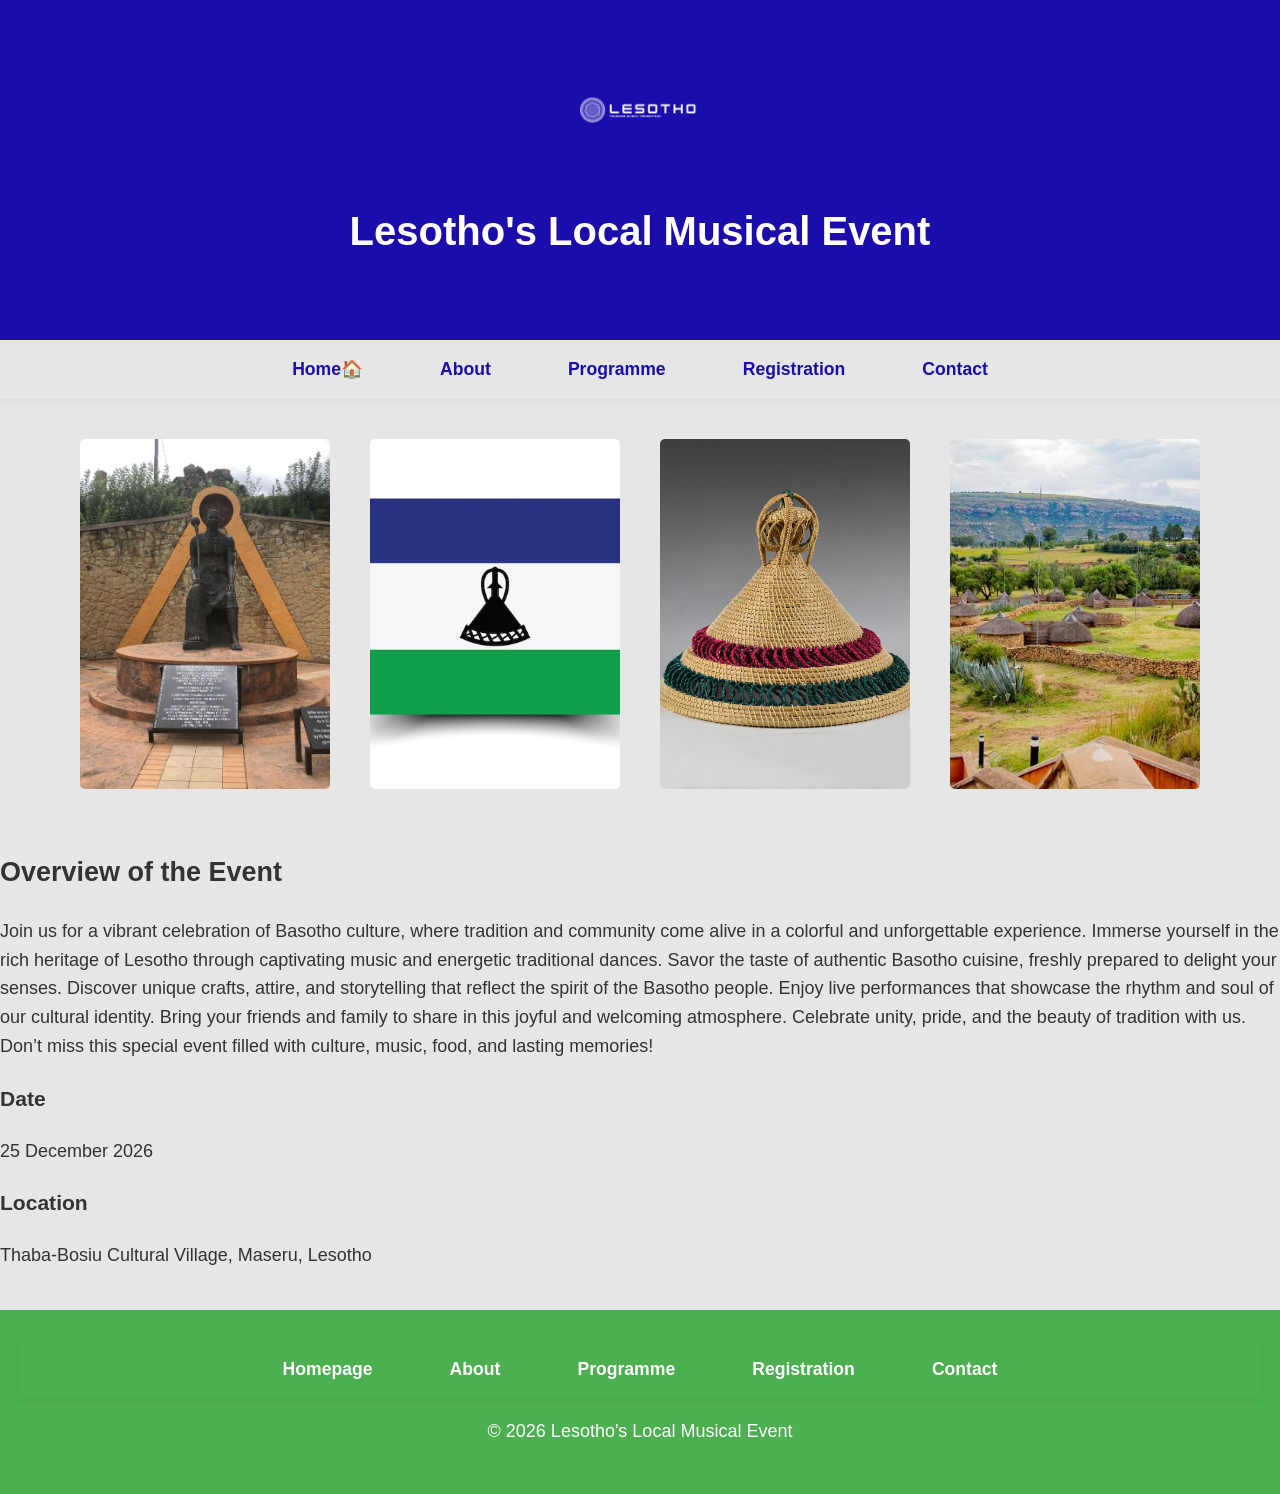
<file: index.html>
<!DOCTYPE html>
<html lang="en">
<head>
    <meta charset="UTF-8">
    <meta name="viewport" content="width=device-width, initial-scale=1.0">
    <title>Lesotho Local Musical Event</title>
    <link rel="stylesheet" href="style.css">
</head>

<body>

<header>
    <section id="header">
        <div class="logo">
            <img src="./Images/logo.png" alt="Event Logo">
        </div>
        <h1>Lesotho's Local Musical Event</h1>
    </section>
</header>

<nav>
    <a href="index.html">Home🏠</a>
    <a href="About.html">About</a>
    <a href="Programme.html">Programme</a>
    <a href="Tickets.html">Registration</a>
    <a href="Contact.html">Contact</a>
</nav>

<main>
<div class="image-row">
    <img src="./Images/a801dd35-fe31-4ff9-bc0f-7deb6551ac971f97dff01c0bfcaf2a_4483DB75-6DC2-4338-8EF1-3C2FB5BDCA9B.jpg" alt="Lesotho Culture">
    <img src="./Images/lesotho-flag-official-colors-proportion-digital-vector-illustration_1143296-1109.jpg" alt="Lesotho Flag">
    <img src="./Images/il_fullxfull.7100254421_k05c.jpg" alt="Basotho Hat">
    <img src="./Images/images.jpeg" alt="Basotho Village">
</div>
    <h2>Overview of the Event</h2>
    <p>Join us for a vibrant celebration of Basotho culture, where tradition and community come alive in a colorful and unforgettable experience. Immerse yourself in the rich heritage of Lesotho through captivating music and energetic traditional dances. Savor the taste of authentic Basotho cuisine, freshly prepared to delight your senses. Discover unique crafts, attire, and storytelling that reflect the spirit of the Basotho people. Enjoy live performances that showcase the rhythm and soul of our cultural identity. Bring your friends and family to share in this joyful and welcoming atmosphere. Celebrate unity, pride, and the beauty of tradition with us. Don’t miss this special event filled with culture, music, food, and lasting memories!
    </p>

    <h3>Date</h3>
    <p>25 December 2026</p>

    <h3>Location</h3>
    <p>Thaba-Bosiu Cultural Village, Maseru, Lesotho</p>
</main>

<footer>
    <nav>
        <a href="index.html">Homepage</a>
        <a href="About.html">About</a>
        <a href="Programme.html">Programme</a>
        <a href="Tickets.html">Registration</a>
        <a href="Contact.html">Contact</a>
    </nav>
    <p>&copy; 2026 Lesotho's Local Musical Event</p>
</footer>

</body>
</html>
</file>
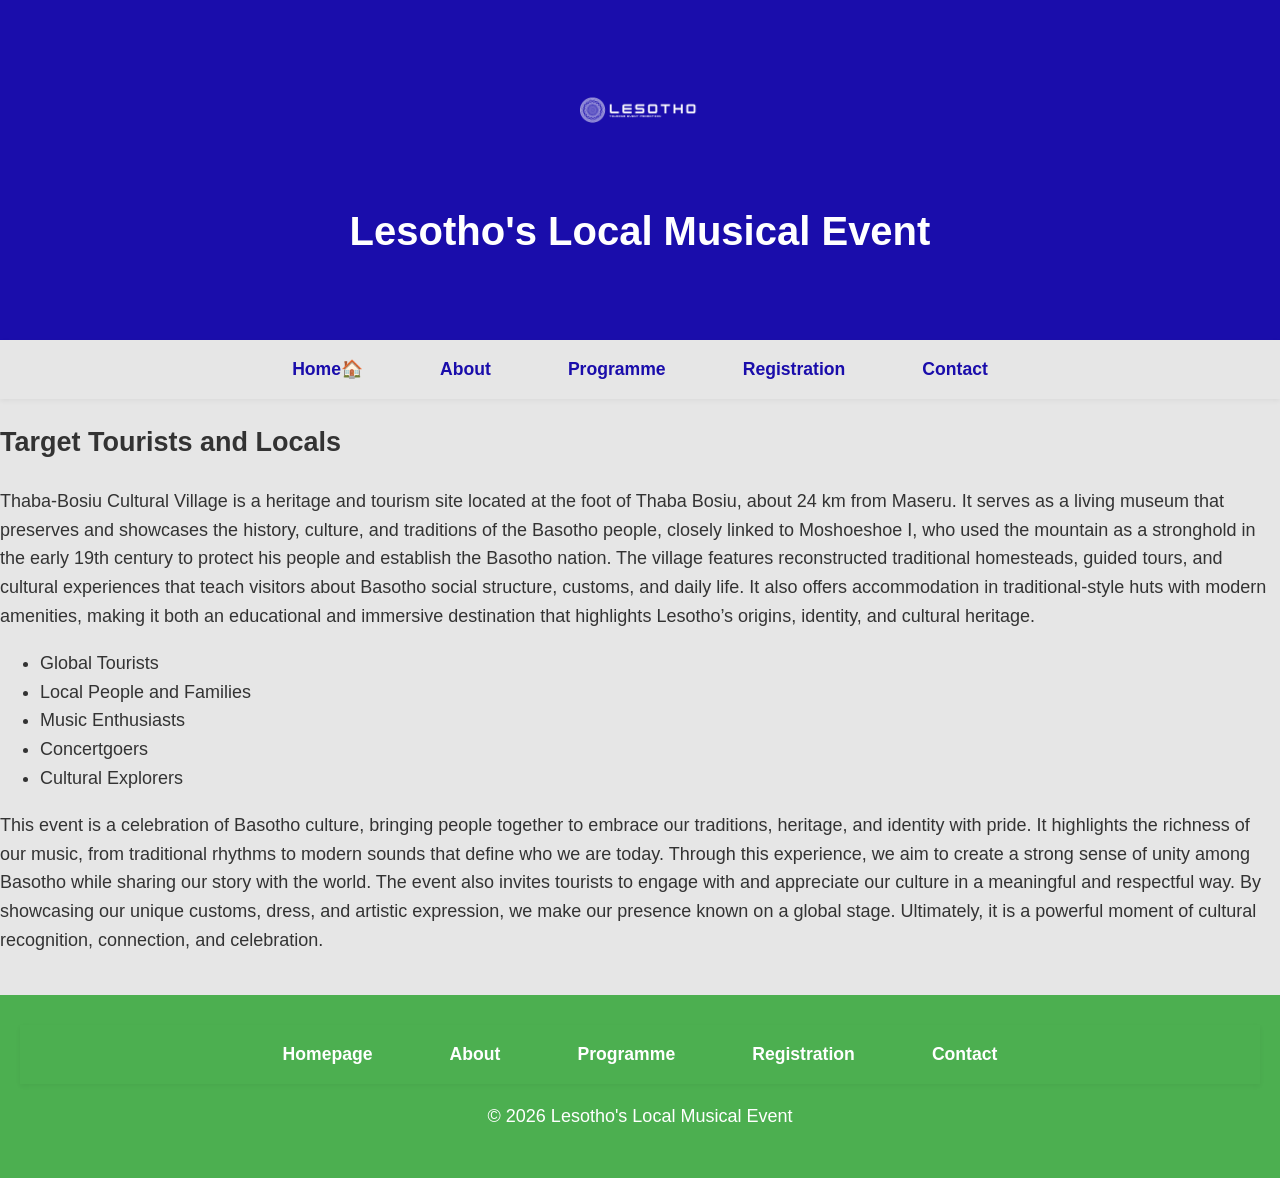
<file: About.html>
<!DOCTYPE html>
<html lang="en">
<head>
    <meta charset="UTF-8">
    <meta name="viewport" content="width=device-width, initial-scale=1.0">
    <title>About the Event</title>
    <link rel="stylesheet" href="style.css">
</head>

<body>

<header>
    <section id="header">
        <div class="logo">
            <img src="./Images/logo.png" alt="Event Logo">
        </div>
        <h1>Lesotho's Local Musical Event</h1>
    </section>
</header>

<nav>
    <a href="index.html">Home🏠</a>
    <a href="About.html">About</a>
    <a href="Programme.html">Programme</a>
    <a href="Tickets.html">Registration</a>
    <a href="Contact.html">Contact</a>
</nav>

<main>
    <h2>Target Tourists and Locals</h2>

    <p>Thaba-Bosiu Cultural Village is a heritage and tourism site located at the foot of Thaba Bosiu, about 24 km from Maseru. It serves as a living museum that preserves and showcases the history, culture, and traditions of the Basotho people, closely linked to Moshoeshoe I, who used the mountain as a stronghold in the early 19th century to protect his people and establish the Basotho nation. The village features reconstructed traditional homesteads, guided tours, and cultural experiences that teach visitors about Basotho social structure, customs, and daily life. It also offers accommodation in traditional-style huts with modern amenities, making it both an educational and immersive destination that highlights Lesotho’s origins, identity, and cultural heritage.
</p>

    <ul>
        <li>Global Tourists</li>
        <li>Local People and Families</li>
        <li>Music Enthusiasts</li>
        <li>Concertgoers</li>
        <li>Cultural Explorers</li>
    </ul>

    <p>This event is a celebration of Basotho culture, bringing people together to embrace our traditions, heritage, and identity with pride. It highlights the richness of our music, from traditional rhythms to modern sounds that define who we are today. Through this experience, we aim to create a strong sense of unity among Basotho while sharing our story with the world. The event also invites tourists to engage with and appreciate our culture in a meaningful and respectful way. By showcasing our unique customs, dress, and artistic expression, we make our presence known on a global stage. Ultimately, it is a powerful moment of cultural recognition, connection, and celebration.
</p>
</main>

<footer>
    <nav>
        <a href="index.html">Homepage</a>
        <a href="About.html">About</a>
        <a href="Programme.html">Programme</a>
        <a href="Tickets.html">Registration</a>
        <a href="Contact.html">Contact</a>
    </nav>
    <p>&copy; 2026 Lesotho's Local Musical Event</p>
</footer>

</body>
</html>
</file>
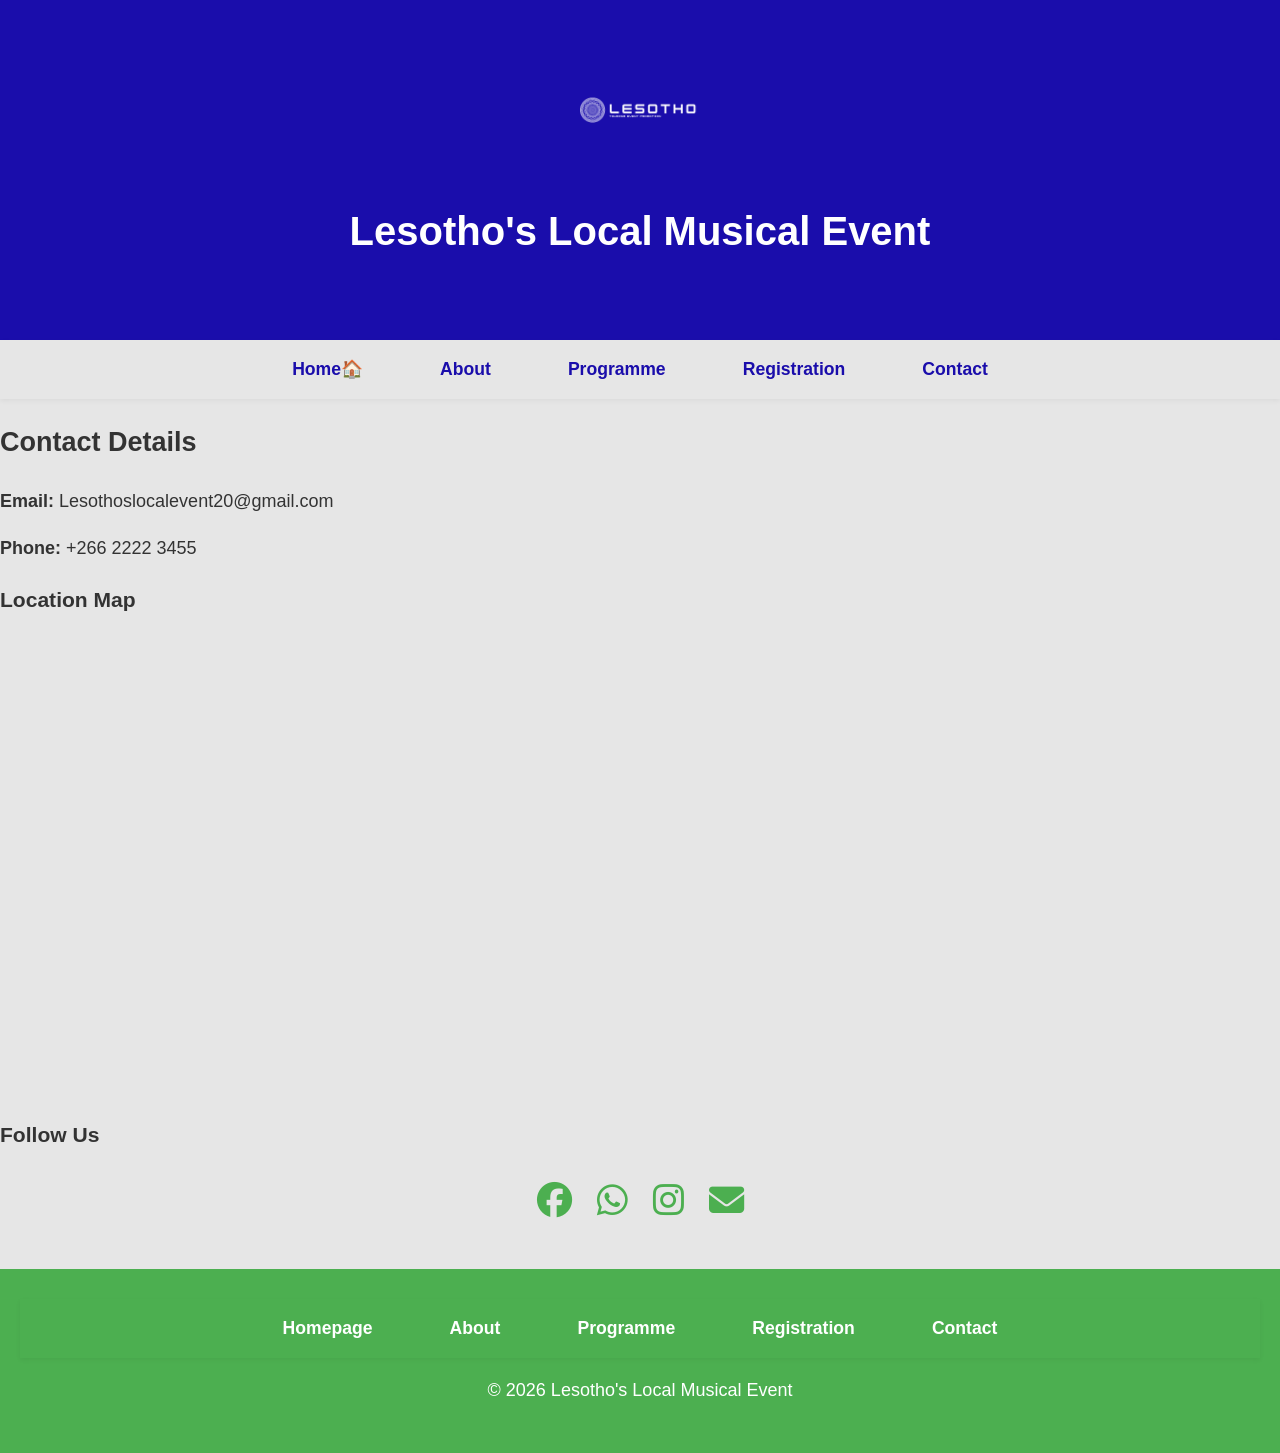
<file: Contact.html>
<!DOCTYPE html>
<html lang="en">
<head>
    <meta charset="UTF-8">
    <meta name="viewport" content="width=device-width, initial-scale=1.0">
    <title>Contact Us</title>
    <link rel="stylesheet" href="style.css">
    <!-- Font Awesome for icons -->
    <link rel="stylesheet" href="https://cdnjs.cloudflare.com/ajax/libs/font-awesome/6.5.0/css/all.min.css">
</head>

<body>

<header>
    <section id="header">
        <div class="logo">
            <img src="./Images/logo.png" alt="Event Logo">
        </div>
        <h1>Lesotho's Local Musical Event</h1>
    </section>
</header>

<nav>
    <a href="index.html">Home🏠</a>
    <a href="About.html">About</a>
    <a href="Programme.html">Programme</a>
    <a href="Tickets.html">Registration</a>
    <a href="Contact.html">Contact</a>
</nav>

<main>
    <h2>Contact Details</h2>

    <p><strong>Email:</strong> Lesothoslocalevent20@gmail.com</p>
    <p><strong>Phone:</strong> +266 2222 3455</p>

    <h3>Location Map</h3>
 <iframe 
    src="https://www.google.com/maps/embed?pb=!1m14!1m8!1m3!1d3477.8183910695243!2d27.6612558!3d-29.3463177!3m2!1i1024!2i768!4f13.1!3m3!1m2!1s0x1e8c4c66d6f573b5%3A0xe0867a347d9df645!2sThaba%20Bosiu%20Cultural%20Village!5e0!3m2!1sen!2sls!4v1776005955149!5m2!1sen!2sls" width="600" height="450" style="border:0;" allowfullscreen="" loading="lazy" referrerpolicy="no-referrer-when-downgrade"
    width="100%"
    height="400"
    style="border:0; border-radius:12px;"
    allowfullscreen=""
    loading="lazy"
    title="Thaba Bosiu cultural Villaage Lesotho Map">
 </iframe>
    <h3>Follow Us</h3>

    <div class="social-icons">
        <a href="https://www.facebook.com" target="_blank">
            <i class="fab fa-facebook"></i>
        </a>

        <a href="https://wa.me/26622223455" target="_blank">
            <i class="fab fa-whatsapp"></i>
        </a>

        <a href="https://www.instagram.com" target="_blank">
            <i class="fab fa-instagram"></i>
        </a>

        <a href="mailto:Lesothoslocalevent20@gmail.com">
            <i class="fas fa-envelope"></i>
        </a>
    </div>

</main>

<footer>
    <nav>
        <a href="index.html">Homepage</a>
        <a href="About.html">About</a>
        <a href="Programme.html">Programme</a>
        <a href="Tickets.html">Registration</a>
        <a href="Contact.html">Contact</a>
    </nav>
    <p>&copy; 2026 Lesotho's Local Musical Event</p>
</footer>

</body>
</html>
</file>
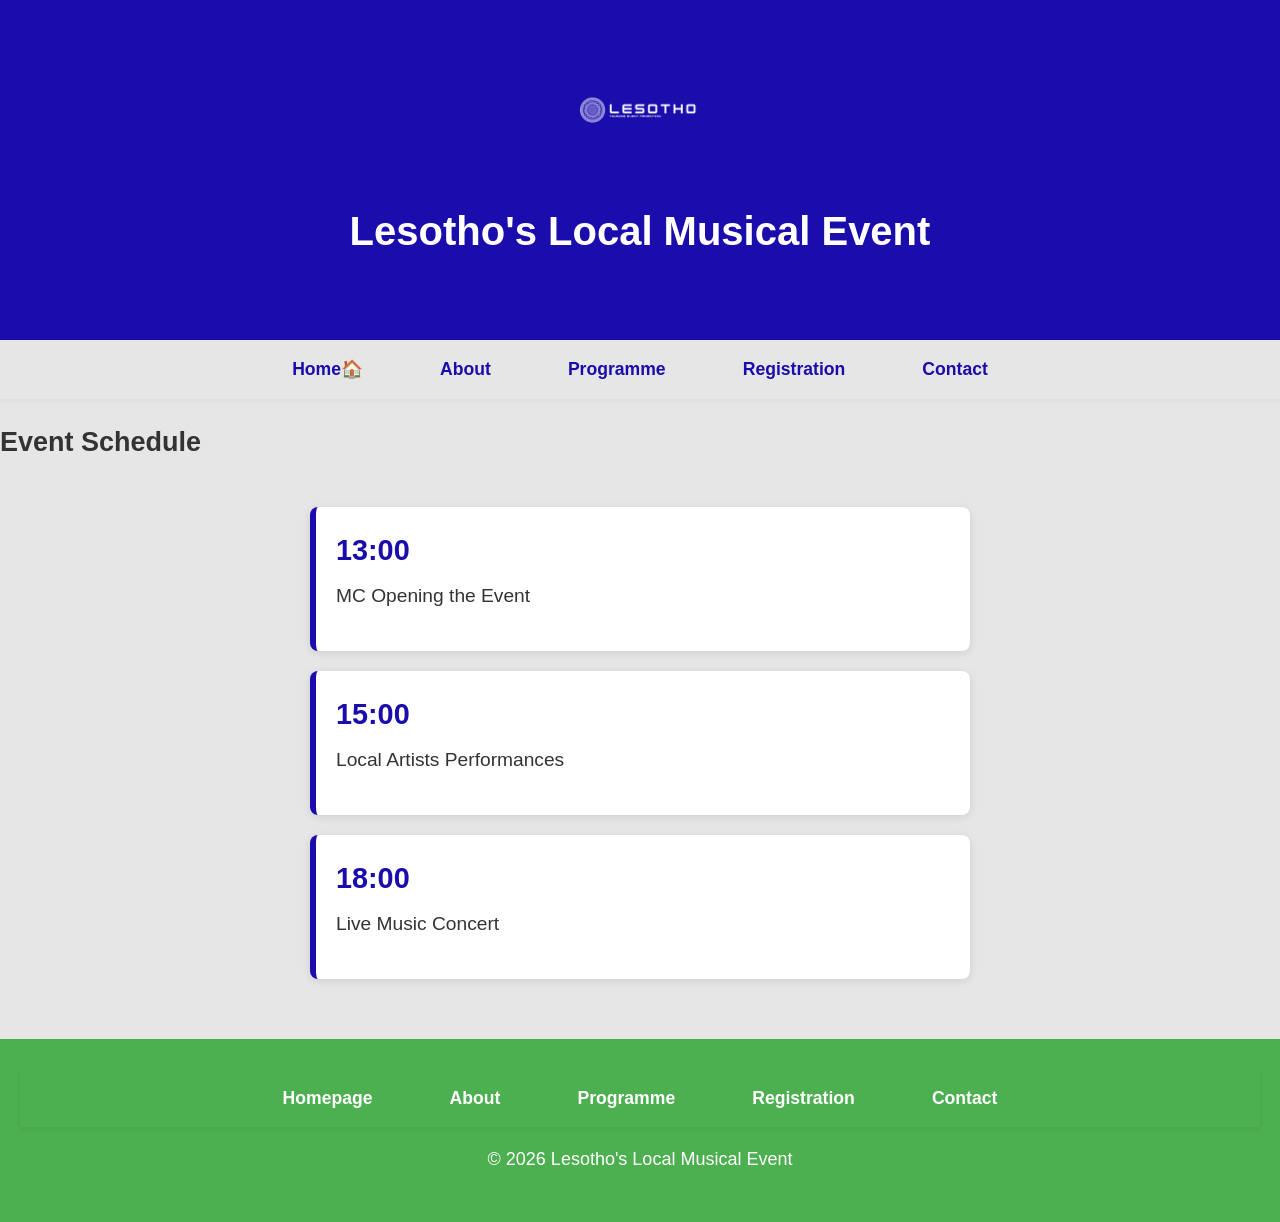
<file: Programme.html>
<!DOCTYPE html>
<html lang="en">
<head>
    <meta charset="UTF-8">
    <meta name="viewport" content="width=device-width, initial-scale=1.0">
    <title>Event Programme</title>
    <link rel="stylesheet" href="style.css">
</head>

<body>

<header>
    <section id="header">
        <div class="logo">
            <img src="./Images/logo.png" alt="Event Logo">
        </div>
        <h1>Lesotho's Local Musical Event</h1>
    </section>
</header>

<nav>
    <a href="index.html">Home🏠</a>
    <a href="About.html">About</a>
    <a href="Programme.html">Programme</a>
    <a href="Tickets.html">Registration</a>
    <a href="Contact.html">Contact</a>
</nav>

<main>
    <h2>Event Schedule</h2>

    <section class="schedule-container">

        <div class="schedule-card">
            <h3>13:00</h3>
            <p>MC Opening the Event</p>
        </div>

        <div class="schedule-card">
            <h3>15:00</h3>
            <p>Local Artists Performances</p>
        </div>

        <div class="schedule-card">
            <h3>18:00</h3>
            <p>Live Music Concert</p>
        </div>

    </section>
</main>

<footer>
    <nav>
        <a href="index.html">Homepage</a>
        <a href="About.html">About</a>
        <a href="Programme.html">Programme</a>
        <a href="Tickets.html">Registration</a>
        <a href="Contact.html">Contact</a>
    </nav>
    <p>&copy; 2026 Lesotho's Local Musical Event</p>
</footer>

</body>
</html>
</file>
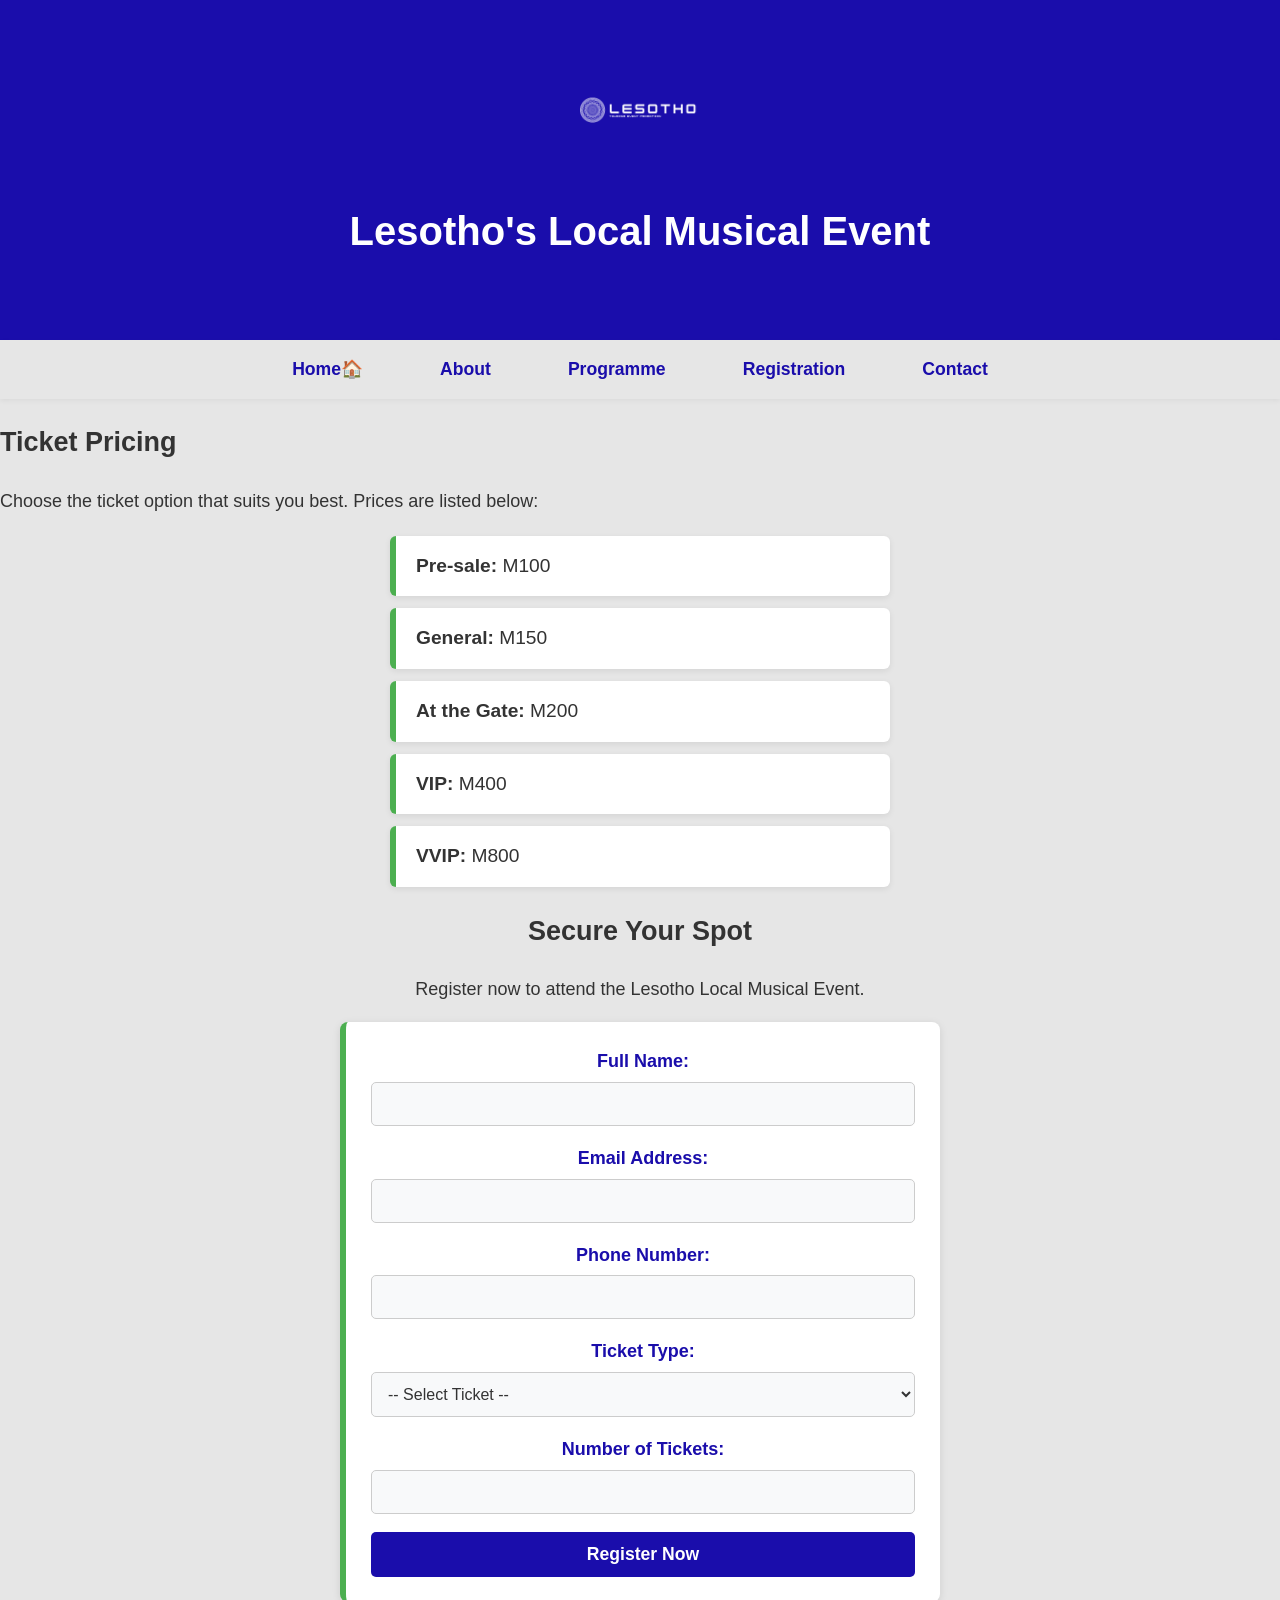
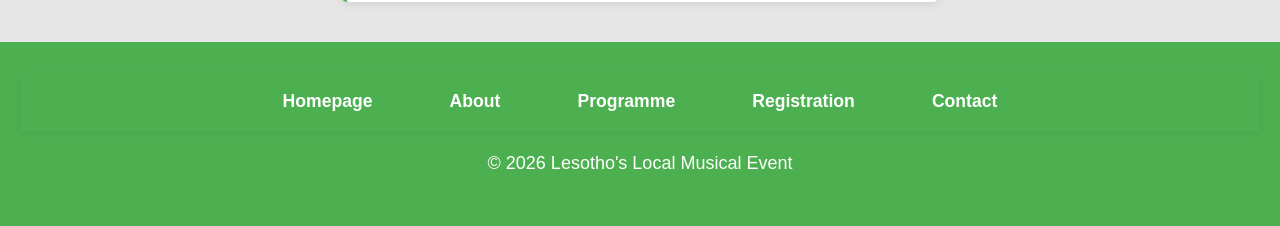
<file: Tickets.html>
<!DOCTYPE html>
<html lang="en">
<head>
    <meta charset="UTF-8">
    <meta name="viewport" content="width=device-width, initial-scale=1.0">
    <title>Event Tickets</title>
    <link rel="stylesheet" href="style.css">
</head>

<body>

<header>
    <section id="header">
        <div class="logo">
            <img src="./Images/logo.png" alt="Event Logo">
        </div>
        <h1>Lesotho's Local Musical Event</h1>
    </section>
</header>

<nav>
    <a href="index.html">Home🏠</a>
    <a href="About.html">About</a>
    <a href="Programme.html">Programme</a>
    <a href="Tickets.html">Registration</a>
    <a href="Contact.html">Contact</a>
</nav>

<main>
<section>
    <h2>Ticket Pricing</h2>

    <p>Choose the ticket option that suits you best. Prices are listed below:</p>

    <ul class="ticket-list">
        <li><strong>Pre-sale:</strong> M100</li>
        <li><strong>General:</strong> M150</li>
        <li><strong>At the Gate:</strong> M200</li>
        <li><strong>VIP:</strong> M400</li>
        <li><strong>VVIP:</strong> M800</li>
    </ul>
</section>
<section class="form">
    <h2>Secure Your Spot</h2>
    <p>Register now to attend the Lesotho Local Musical Event.</p>

    <form action="submit_form.php" method="POST" class="contact-form">

        <label for="name">Full Name:</label>
        <input type="text" id="name" name="name" required>

        <label for="email">Email Address:</label>
        <input type="email" id="email" name="email" required>

        <label for="phone">Phone Number:</label>
        <input type="tel" id="phone" name="phone" required>

        <label for="ticket">Ticket Type:</label>
        <select id="ticket" name="ticket" required>
            <option value="">-- Select Ticket --</option>
            <option value="Pre-sale">Pre-sale - M100</option>
            <option value="general">General – M150</option>
            <option value="At the gate">At The Gate - M200</option>
            <option value="vip">VIP – M400</option>
            <option value="VVIP">VVIP – M800</option>
        </select>

        <label for="quantity">Number of Tickets:</label>
        <input type="number" id="quantity" name="quantity" min="1" required>

        <button type="submit">Register Now</button>
    </form>
</section>

</main>
<footer>
    <nav>
        <a href="index.html">Homepage</a>
        <a href="About.html">About</a>
        <a href="Programme.html">Programme</a>
        <a href="Tickets.html">Registration</a>
        <a href="Contact.html">Contact</a>
    </nav>
    <p>&copy; 2026 Lesotho's Local Musical Event</p>
</footer>
</body>
</html>
</file>
<file: style.css>
* {
    box-sizing: border-box;
}
html {
    scroll-behavior: smooth;
}
body {
    margin: 0;
    font-family: 'Segoe UI', Tahoma, sans-serif;
    background-color: #f8f9fa;
    color: #333;
    font-size: 18px;
    line-height: 1.6;
}


#header {
    display: flex;
    flex-direction: column;
    align-items: center;
}

header {
    background-color: #1a0dab;
    color: white;
    text-align: center;
    padding: 40px 20px;
    border-bottom: 4px dashed #1a0dab;
}

header h1 {
    font-size: 2.5rem;
    margin-top: 10px;
}

.logo img {
    width: 120px;
    height: auto;
    padding: 10px 0;
}


nav {
    text-align: center;
    padding: 15px;
    box-shadow: 0 2px 5px rgba(0,0,0,0.05);
}

nav a {
    margin: 0 20px;
    text-decoration: none;
    color: #1a0dab;
    font-weight: 600;
    font-size: 1.1rem;
    padding: 8px 16px;
    border-radius: 4px;
    transition: 0.3s;
}

nav a:hover, nav a:active {
    background-color: #1a0dab;
    color: white;
}


body {
    margin: 0;
}

body {
    margin: 0;
    background-color: #e6e6e6; /* light grey like your screenshot */
}

.image-row {
    display: flex;
    justify-content: center;   /* center the images */
    align-items: center;
    gap: 40px;                 /* space between images */
    padding: 40px;
}

.image-row img {
    width: 250px;             
    height: 350px;             
    object-fit: cover;         
   border-radius: 5px;        
}


nav img.logo {
    width: 25px;    
    height: auto;
    display: inline-block;
    vertical-align: middle; 
    margin-right: 5px;
}


footer {
    background-color: #4CAF50;
    color: white;
    text-align: center;
    padding: 30px 20px;
    margin-top: 40px;
}

footer a {
    color: white;
    text-decoration: none;
}

.schedule-container {
    display: flex;
    flex-direction: column;
    gap: 20px;
    padding: 20px;
    max-width: 700px;
    margin: auto;
}

.schedule-card {
    background: white;
    border-left: 6px solid #1a0dab;
    padding: 20px;
    border-radius: 8px;
    box-shadow: 0 2px 8px rgba(0,0,0,0.1);
}

.schedule-card h3 {
    margin: 0;
    font-size: 1.8rem;
    color: #1a0dab;
}

.schedule-card p {
    margin-top: 8px;
    font-size: 1.2rem;
}
/* TICKETS PAGE */
.ticket-list {
    list-style: none;
    padding: 0;
    max-width: 500px;
    margin: 20px auto;
}

.ticket-list li {
    background: white;
    padding: 15px 20px;
    margin-bottom: 12px;
    border-left: 6px solid #4CAF50;
    border-radius: 6px;
    box-shadow: 0 2px 6px rgba(0,0,0,0.08);
    font-size: 1.2rem;
}


.social-icons {
    display: flex;
    justify-content: center;
    gap: 25px;
    margin: 20px 0;
}

.social-icons a {
    font-size: 2.2rem;
    color: #4CAF50;
    transition: 0.3s;
}

.social-icons a:hover {
    color: #4CAF50;
    transform: scale(1.2);
}

.form {
    text-align: center;
    margin-bottom: 40px;
}

.contact-form {
    max-width: 600px;
    margin: 0 auto;
    background-color: white; 
    padding: 25px;
    border-radius: 8px;
    color: #333;
    border-left: 6px solid #4CAF50; 
    box-shadow: 0 2px 8px rgba(0,0,0,0.1);
}

.contact-form label {
    display: block;
    margin-bottom: 6px;
    font-weight: 600;
    color: #1a0dab; 
}

.contact-form input,
.contact-form select,
.contact-form textarea {
    width: 100%;
    padding: 12px;
    margin-bottom: 18px;
    border: 1px solid #ccc;
    border-radius: 5px;
    background-color: #f8f9fa; 
    color: #333;
    font-size: 1rem;
}

.contact-form input:focus,
.contact-form select:focus,
.contact-form textarea:focus {
    border-color: #1a0dab; 
    outline: none;
    box-shadow: 0 0 5px rgba(26, 13, 171, 0.3);
}

.contact-form button {
    background-color: #1a0dab; 
    color: white;
    padding: 12px 20px;
    border: none;
    border-radius: 5px;
    cursor: pointer;
    width: 100%;
    font-size: 1.1rem;
    font-weight: 600;
}

.contact-form button:hover {
    background-color: #4CAF50; 
}
/* --- MOBILE RESPONSIVENESS (Screens smaller than 768px) --- */
@media screen and (max-width: 768px) {
    
    /* 1. Stack the navigation links vertically */
    nav {
        display: flex;
        flex-direction: column;
        padding: 10px;
    }

    nav a {
        margin: 5px 0; /* Space between links */
        width: 100%;
        display: block;
        padding: 12px;
    }

    /* 2. Fix the image rows (Home Page) */
    /* Instead of side-by-side, images will now stack on top of each other */
    .image-row {
        flex-direction: column;
        gap: 20px;
        padding: 20px;
    }

    .image-row img {
        width: 90%; /* Let images fill most of the screen width */
        height: auto; /* Keep the aspect ratio correct */
    }

    /* 3. Adjust Headers and text sizes */
    header {
        padding: 30px 15px;
    }

    header h1 {
        font-size: 1.8rem; /* Smaller font so it doesn't wrap weirdly */
    }

    .schedule-card h3 {
        font-size: 1.5rem;
    }

    /* 4. Fix Forms and Tickets for small screens */
    .contact-form, .ticket-list, .schedule-container {
        width: 95%; /* Give some breathing room on the edges */
        margin: 10px auto;
    }

    /* 5. Footer Navigation */
    footer nav {
        flex-direction: column;
        gap: 10px;
    }
}
</file>
